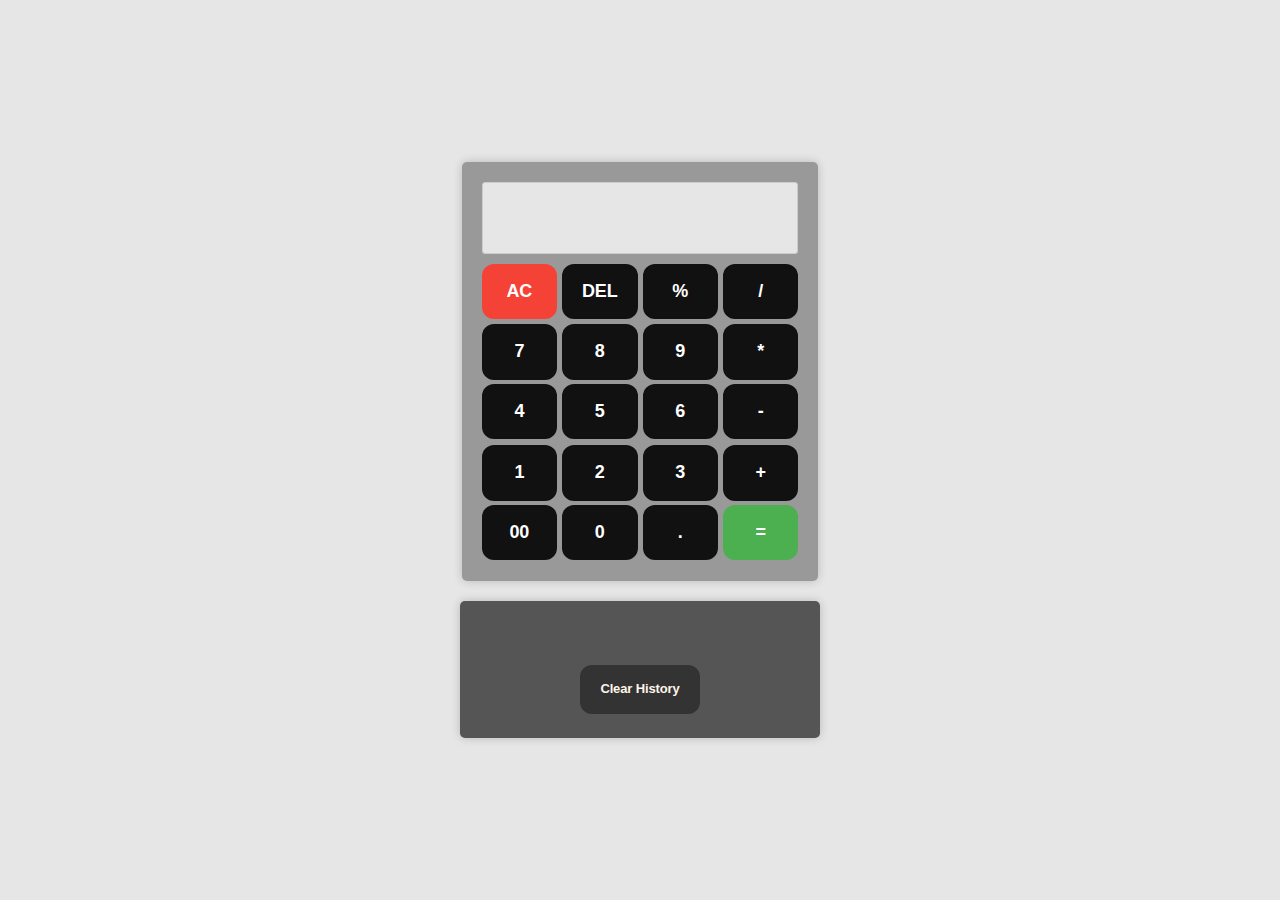
<file: index.html>
<!DOCTYPE html>
<html lang="en">
<head>
    <meta charset="UTF-8">
    <meta name="viewport" content="width=device-width, initial-scale=1.0">
    <title>Simple Caculator</title>
    <link rel="stylesheet" href="style.css">
    <script src="scripts.js"></script>
</head>
<body>
<div id="calculator">
        <div id="inputbox">
            <span id ="expr"></span>
            <div id="input">&nbsp</div>
        </div>
        <div id="allbuttons">
            <button class="button-79" id="all-clear" onclick="allclr()">AC</button>
            <button class="button-79" id="del"  onclick="del()">DEL</button>
            <button class="button-79" id="^" id = "%" onclick = "append('%')">%</button>
            <button class="button-79 divide" id = "/" onclick="append('/')">/</button>
    
            <button class="button-79 number" id = "7" onclick="append('7')">7</button>
            <button class="button-79 number" id = "8" onclick="append('8')">8</button>
            <button class="button-79 number" id = "9" onclick="append('9')">9</button>
            <button class="button-79 multiply" id = "*" onclick="append('*')">*</button>
            <button class="button-79 number" id = "4" onclick="append('4')">4</button>
            <button class="button-79 number" id = "5" onclick="append('5')">5</button>
            <button class="button-79 number" id = "6" onclick="append('6')">6</button>
            <button class="button-79 minus" id = "-" onclick="append('-')">-</button>
    
            <button class="button-79 number" id = "1" onclick="append('1')">1</button>
            <button class="button-79 number" id = "2" onclick="append('2')">2</button>
            <button class="button-79 number" id = "3" onclick="append('3')">3</button>
            <button class="button-79 plus" id = "+" onclick="append('+')">+</button>
    
            <button class="button-79 number" id = "00" onclick="append('00')">00</button>
            <button class="button-79 number" id = "0" onclick="append('0')">0</button>
            <button class="button-79" id="." onclick="append('.')">.</button>
            <button class="button-79" id="result" onclick="calc()">=</button>
        </div>
    </div>
    <div id="history-box">
        <div id="history-list">&nbsp</div>
        <button class= "button-79" id = "clrhs" onclick = "clearHistory()">Clear History</button>
        </div>
    </div>
    </body>
    </html>
</file>
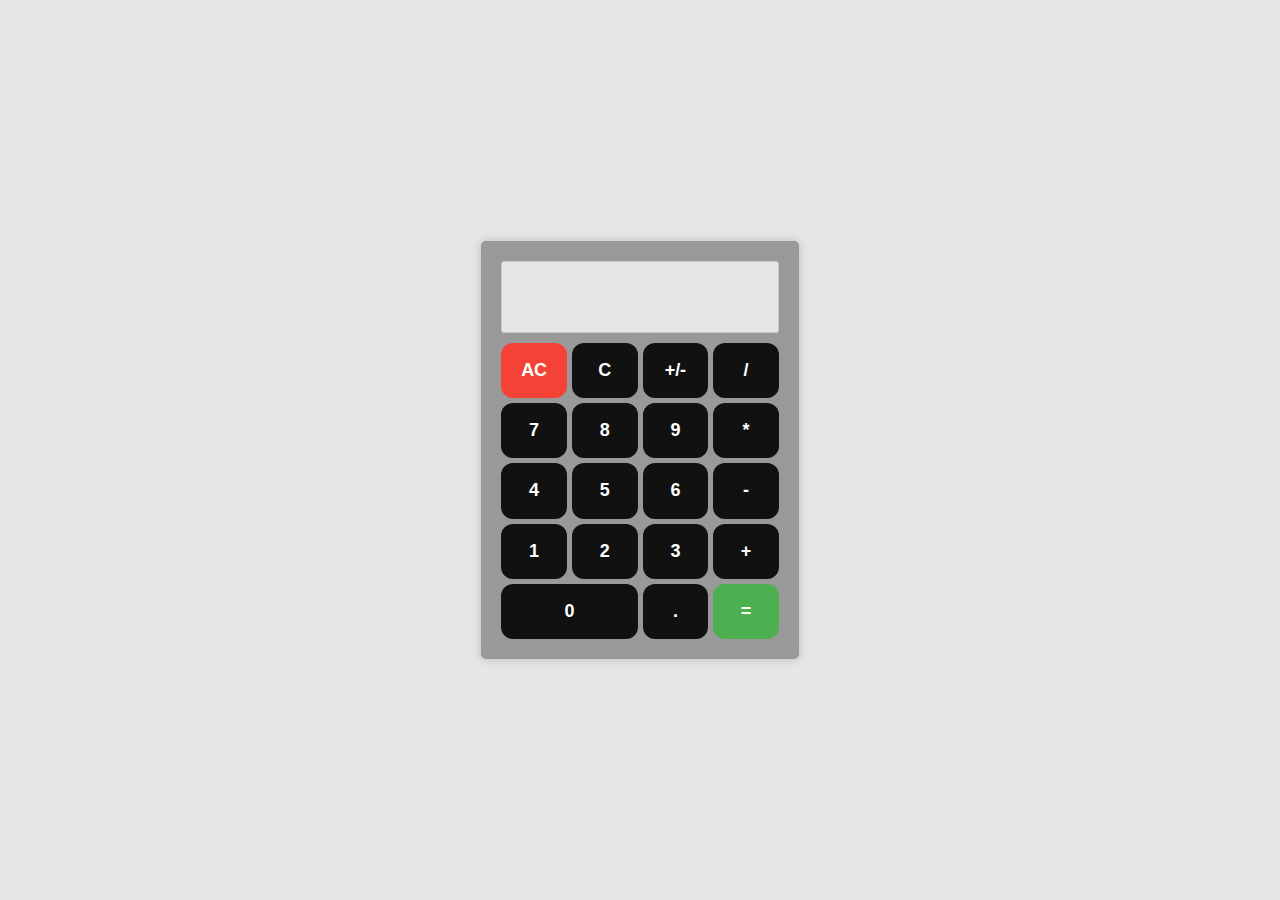
<file: base.html>
<!DOCTYPE html>
<html lang="en">
<head>
    <meta charset="UTF-8">
    <meta name="viewport" content="width=device-width, initial-scale=1.0">
    <title>Simple Caculator</title>
    <link rel="stylesheet" href="style.css">
</head>
<body>
<div id="calculator">
    <div id="inputbox">
        <div id="input"></div>
    </div>
    <div id="allbuttons">
        <button class="button-79" id="all-clear">AC</button>
        <button class="button-79" id="clear">C</button>
        <button class="button-79" id="sign">+/-</button>
        <button class="button-79 divide">/</button>

        <button class="button-79 number">7</button>
        <button class="button-79 number">8</button>
        <button class="button-79 number">9</button>
        <button class="button-79 multiply">*</button>

        <button class="button-79 number">4</button>
        <button class="button-79 number">5</button>
        <button class="button-79 number">6</button>
        <button class="button-79 minus">-</button>

        <button class="button-79 number">1</button>
        <button class="button-79 number">2</button>
        <button class="button-79 number">3</button>
        <button class="button-79 plus">+</button>

        <button class="button-79 number num-0">0</button>
        <button class="button-79" id="dot">.</button>
        <button class="button-79" id="result">=</button>
    </div>
</div>
</body>
</html>
</file>
<file: style.css>
/* Reset */
* {
    margin: 0;
    padding: 0;
  }
  
  /* background colour */
  body {
    background-color: #e6e6e6;
    font-family: Arial, sans-serif;
    display: flex;
    flex-direction: column;
    justify-content: center;
    align-items: center;
    height: 100vh;
  
  }
  
  
  #calculator {
    flex-direction: column;
    background-color: #999999;
    border-radius: 5px;
    box-shadow: 0 0 10px rgba(0, 0, 0, 0.2);
    padding: 20px;
  }
  
  /*input box */
  #inputbox {
    background-color: #e6e6e6;
    border: 1px solid #ccc;
    border-radius: 3px;
    padding: 20px;
    text-align: right;
    margin-bottom: 10px;
    min-height: 30px;
    max-height: 30px;
    max-width: 276px;
    overflow: hidden;
    white-space: nowrap;
  }
  
  /*input display */
  #input {
    font-size: 1.5em;
    font-weight: bold;
  }
  
  /*Calculator buttons structuring */
  #allbuttons {
    display: grid;
    grid-template-columns: repeat(4, 1fr);
    grid-gap: 5px;
  }
  
  /* AC Button */
  #all-clear {
    background-color: #f44336;
  }
  
  
  .num-0 {
    grid-column: span 2;
  }
  
  
  /* Equal to button */
  #result {
    background-color: #4caf50;
  
  }
  
  
  
  /* Button styling */
  .button-79 {
    backface-visibility: hidden;
    background-color: #111111;
    border: 0;
    border-radius: .750rem;
    box-sizing: border-box;
    color: #fff;
    cursor: pointer;
    display: inline-block;
    font-family: Circular, Helvetica, sans-serif;
    font-size: 1.125rem;
    font-weight: 700;
    letter-spacing: -.01em;
    line-height: 1.3;
    padding: 1rem 1.25rem;
    position: relative;
    text-align: center;
    text-decoration: none;
    transform: translateZ(0) scale(1);
    transition: transform .2s;
    user-select: none;
    -webkit-user-select: none;
    touch-action: manipulation;
  }
  
  .button-79:disabled {
    color: #787878;
    cursor: auto;
  }
  
  .button-79:not(:disabled):hover {
    transform: scale(1.05);
  }
  
  .button-79:not(:disabled):hover:active {
    transform: scale(1.05) translateY(.125rem);
  }
  
  .button-79:focus {
    outline: 0 solid transparent;
  }
  
  .button-79:focus:before {
    border-width: .125rem;
    content: "";
    left: calc(-1 * .375rem);
    pointer-events: none;
    position: absolute;
    top: calc(-1 * .375rem);
    transition: border-radius;
    user-select: none;
  }
  
  .button-79:focus:not(:focus-visible) {
    outline: 0 solid transparent;
  }
  
  .button-79:not(:disabled):active {
    transform: translateY(.125rem);
    background-color: #57595b;
  
  }
  
  #result:not(:disabled):active {
    background-color: #57595b;
  
  }
  
  #history-box {
    display: flex;
    flex-direction: column;
    align-items: center;
    background-color: #555555;
    border-radius: 5px;
    box-shadow: 0 0 10px rgba(0, 0, 0, 0.2);
    padding: 20px;
    margin-top: 20px;
    width: 320px;

  
  }
  
  #history-list {
    font-size: large;
    font-weight: bold;
    color: #DFA67B;
    padding: 2px;
    overflow-y: auto;
    max-height: 40px;
  }
  
  #hsrecord {
    padding: 2px;
  }
  
  #clrhs {
    color: rgb(253, 245, 233);
    background-color: #333333;
    margin-top: 40px;
    margin-bottom: 5px;
    justify-items: center;
    font-size: small;


  }
</file>
